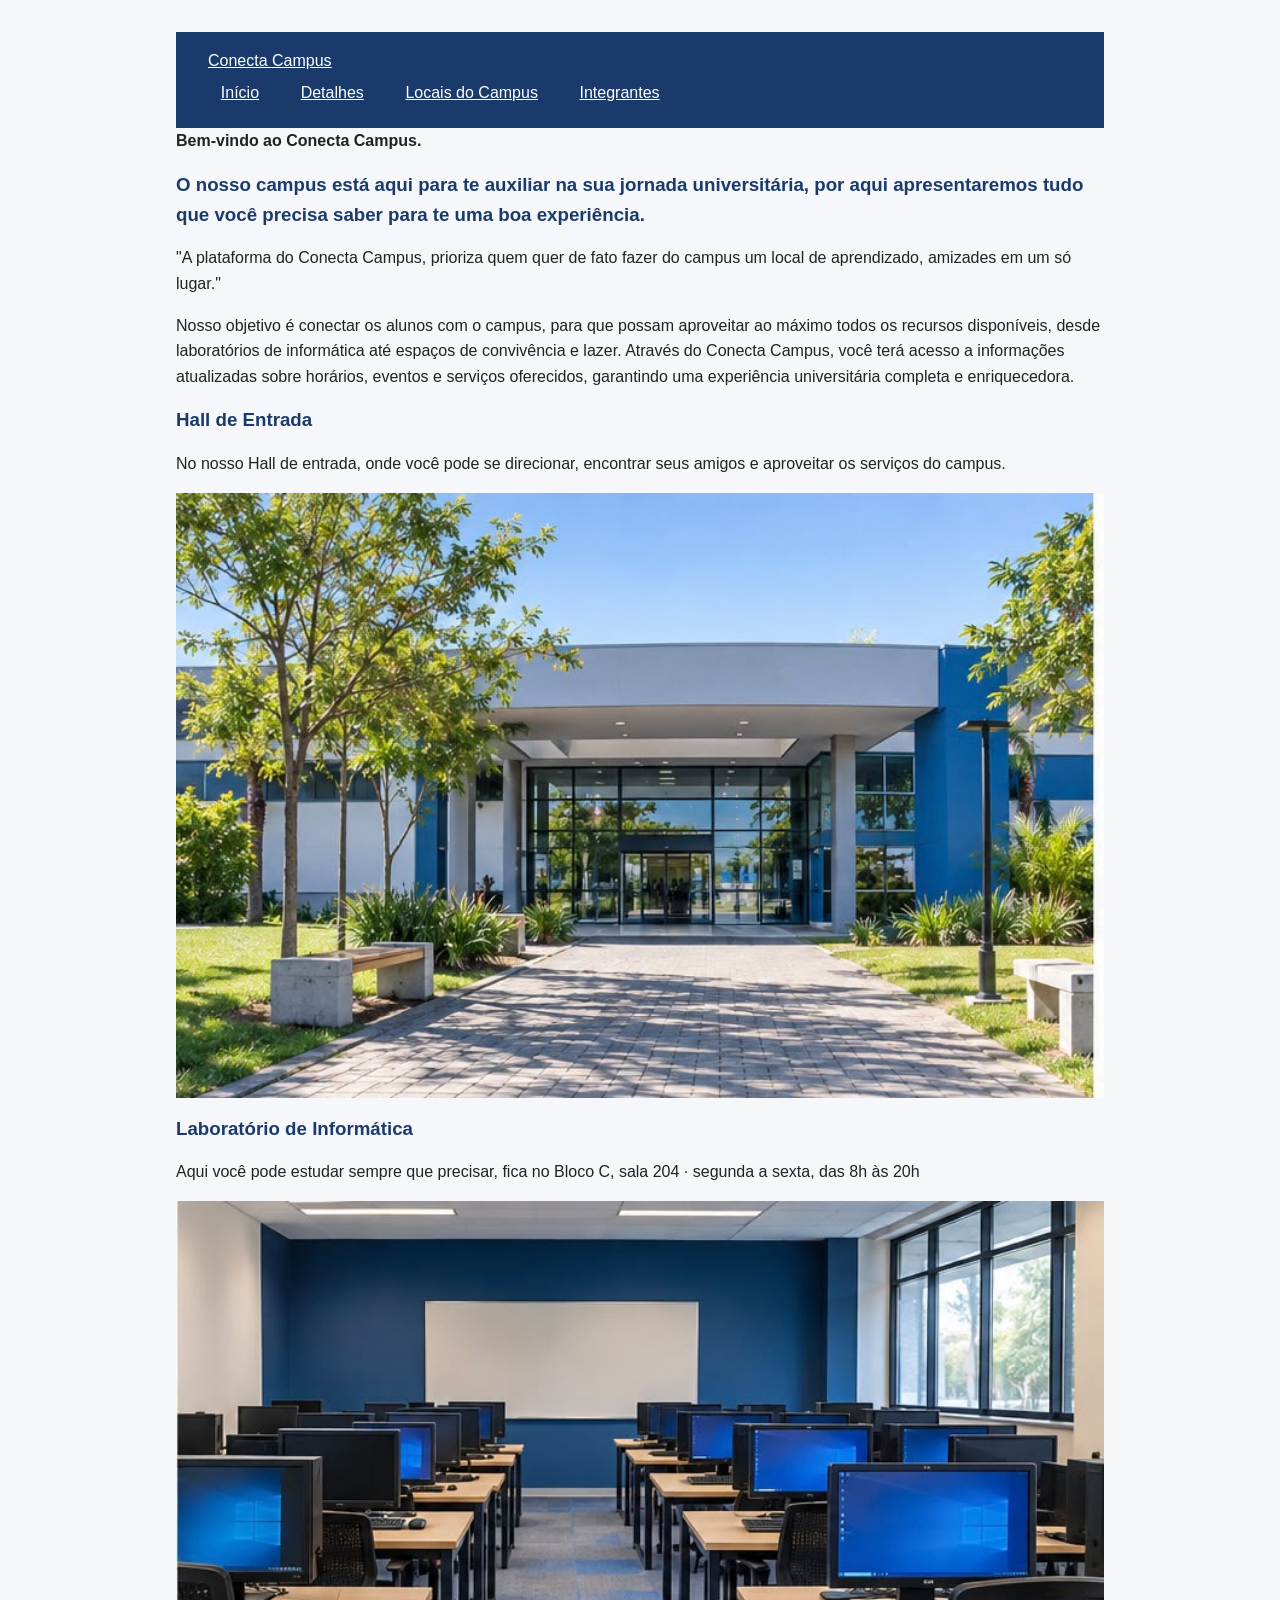
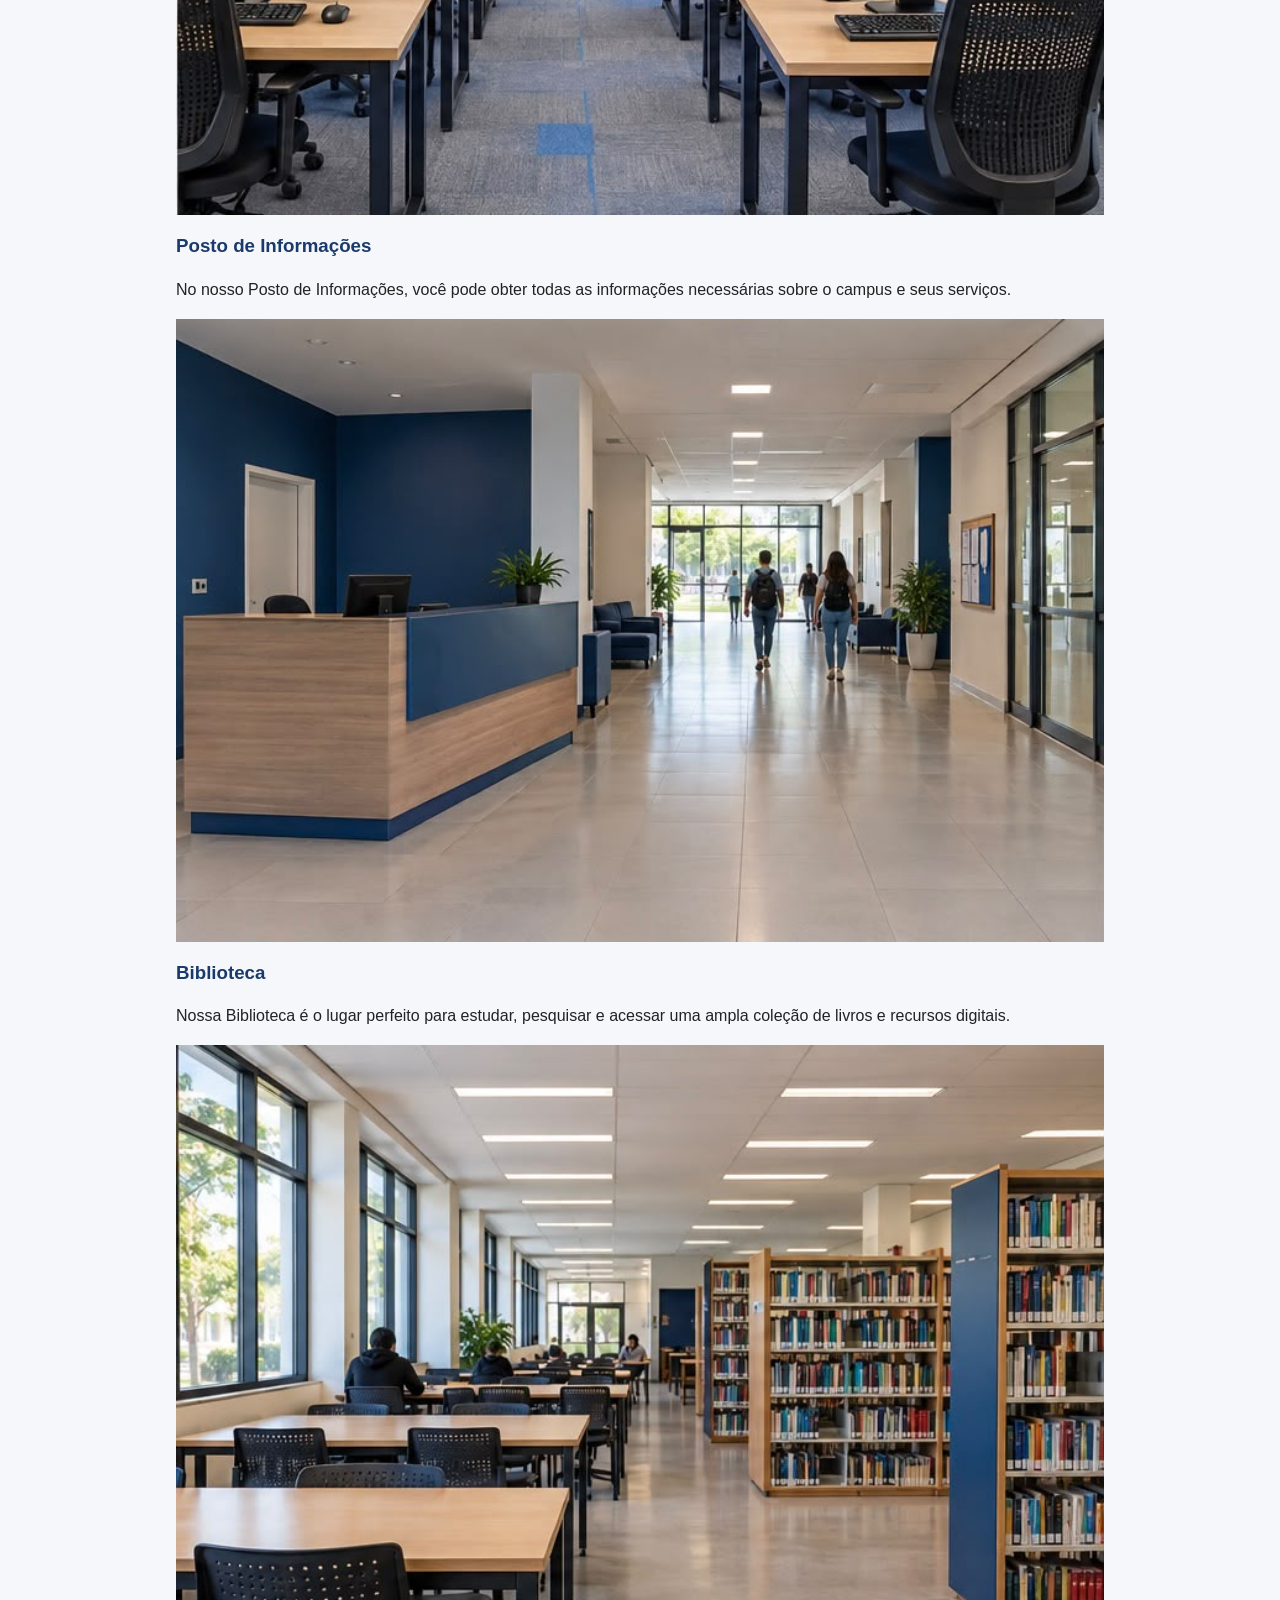
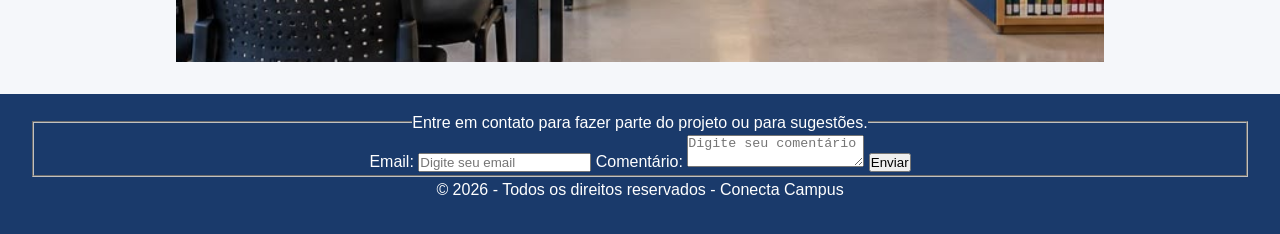
<file: index.html>
<!--
INTEGRANTES:
-RM 574718 | Cauã Gomes Veiga Sena 
-RM 576536 | Enzo de Carvalho Pescuma 
-RM 574645 | João Victor Justino
-RM 575094 | Matheus Lira
-RM 575352 | Matheus Setra da Silva
--->

<!doctype html>
<html lang="pt-br">
<head>
    <meta charset="UTF-8">
    <meta name="viewport" content="width=device-width, initial-scale=1.0">
    <title> Conecta Campus </title>
    <link rel="stylesheet" href="css/style.css">
</head>
<body> 
    
    <main>
    <header class="cabecalho">
        <div class="container cabecalho-conteudo">
            <a class="marca" href="index.html" aria-label="Conecta Campus - Página Inicial"
                >Conecta Campus</a>
           
        <nav aria-label="Navegação Principal">
                <ul class="menu">
                    <a href="index.html">Início</a>
                    <a href="./detalhes.html">Detalhes</a>
                    <a href="./locais.html">Locais do Campus</a>
                    <a href="./integrantes.html">Integrantes</a>
                   
                </ul>
            </nav>
        </div>
    </header>
 
    <section id="Inicio">
        <section class="hero" aria-labelledby="titulo-pricipal">
            <div class="container hero-conteudo">
                <p class="etiqueta"><strong>Bem-vindo ao Conecta Campus.</strong></p>
                <h1 id="titulo-pricipal">O nosso campus está aqui para te auxiliar na sua jornada universitária, por aqui apresentaremos
                    tudo que você precisa saber para te uma boa experiência.</h1>
                <p class="hero-texto">
                "A plataforma do Conecta Campus, prioriza quem quer de fato fazer do campus um local de aprendizado, amizades em um só lugar."
                </p>
                <p class="hero-texto">Nosso objetivo é conectar os alunos com o campus, para que possam aproveitar ao máximo todos os recursos disponíveis, desde laboratórios de informática até espaços de convivência e lazer. Através do Conecta Campus, você terá acesso a informações atualizadas sobre horários, eventos e serviços oferecidos, garantindo uma experiência universitária completa e enriquecedora.</p>
                </p>

            <header class="detalhe-cabecalho">
                <div>
                    <p class="etiqueta"></p>
                    <h1>Hall de Entrada</h1>
                    <p>No nosso Hall de entrada, onde você pode se direcionar, encontrar seus amigos e aproveitar os serviços do campus.</p>
                </div>
                <img src="img/hall-de-entrada.jpeg" alt="Hall de entrada" width="100%" height="1024" />
            </header>

                
            <header class="detalhe-cabecalho">
                <div>
                    <p class="etiqueta"></p>
                    <h1>Laboratório de Informática</h1>
                    <p>Aqui você pode estudar sempre que precisar, fica no Bloco C, sala 204 · segunda a sexta, das 8h às 20h</p>
                </div>
                <img src="img/img-laboratorio.png" alt="Interior do laboratório de inforamática, com mesas, computadores e um telão." width="100%" height="1024" />
            </header>

            <header class="detalhe-cabecalho">
                <div>
                    <p class="etiqueta"></p>
                    <h1>Posto de Informações</h1>
                    <p>No nosso Posto de Informações, você pode obter todas as informações necessárias sobre o campus e seus serviços.</p>
                </div>
                <img src="img/posto-de-informacoes.jpeg" alt="Posto de informações" width="100%" height="1024" />
            </header>

            <header class="detalhe-cabecalho">
                <div>
                    <p class="etiqueta"></p>
                    <h1>Biblioteca</h1>
                    <p>Nossa Biblioteca é o lugar perfeito para estudar, pesquisar e acessar uma ampla coleção de livros e recursos digitais.</p>
                </div>
                <img src="img/biblioteca.jpeg" alt="Biblioteca" width="100%" height="1024" />
            </header>

        </article>
    </section>
    </main>
 
    <footer>
        <div>
            <form>
                 <fieldset>
                     <legend>Entre em contato para fazer parte do projeto ou para sugestões.</legend>
 
                     <label for="">Email:</label>
                     <input type="email" name="" id="" placeholder="Digite seu email">
 
                     <label for="">Comentário:</label>
                    <textarea
                        name="Comentario"
                        placeholder="Digite seu comentário"
                     ></textarea>
                   
                     <input type="submit" name="enviar" value="Enviar">
                </fieldset>
            </form>
        </div>
        <p>&copy; 2026 - Todos os direitos reservados - Conecta Campus</p>
    </footer>
</body>
</html>
</file>
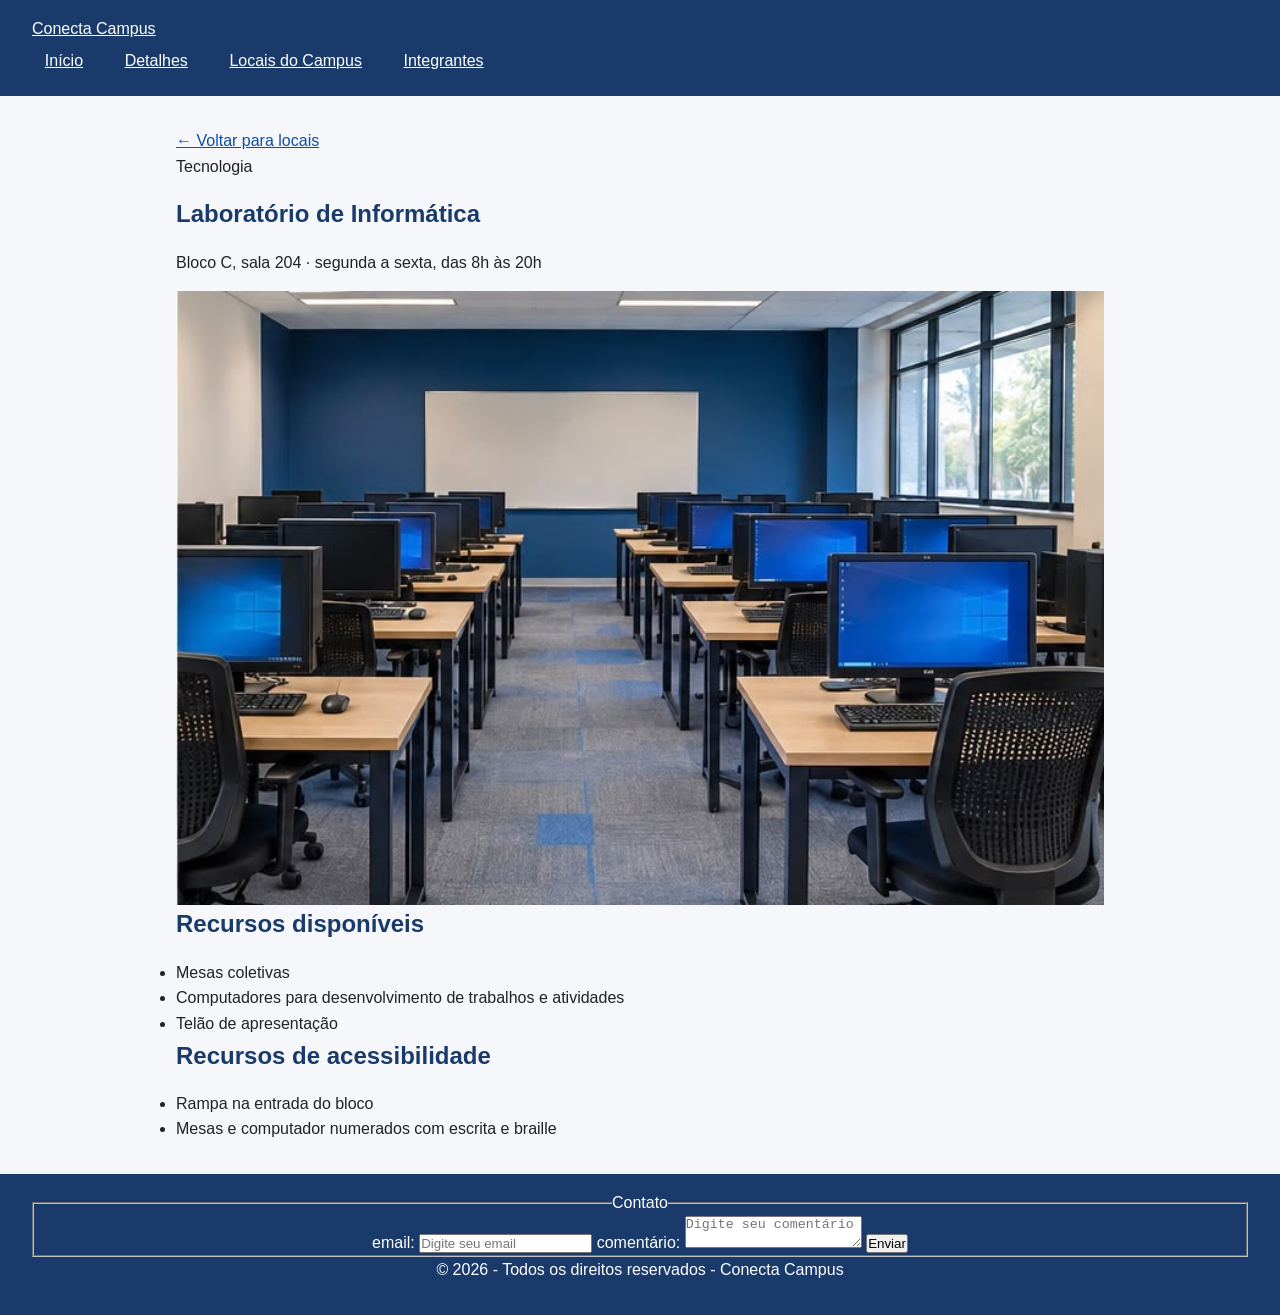
<file: detalhes.html>
<!--
INTEGRANTES:
-RM 574718 | Cauã Gomes Veiga Sena 
-RM 576536 | Enzo de Carvalho Pescuma 
-RM 574645 | João Victor Justino
-RM 575094 | Matheus Lira
-RM 575352 | Matheus Setra da Silva
--->

<!doctype html>
<html lang="pt-br">

<head>
    <meta charset="UTF-8" />
    <meta name="viewport" content="width=device-width, initial-scale=1.0" />
    <title>Conecta Campus</title>
    <link rel="stylesheet" href="./css/style.css">
</head>

<body>
    <header class="cabecalho">
        <div class="container cabecalho-conteudo">
            <a class="marca" href="index.html" aria-label="Conecta Campus - página inicial">Conecta Campus</a>
            <nav aria-label="Navegação principal">
                <ul class="menu">
                    <a href="index.html">Início</a>
                    <a href="./detalhes.html">Detalhes</a>
                    <a href="./locais.html">Locais do Campus</a>
                    <a href="./integrantes.html">Integrantes</a>
                </ul>
            </nav>
        </div>
    </header>

    <main>
        <article class="detalhe container">
            <a class="link-voltar" href="locais.html">← Voltar para locais</a>

            <header class="detalhe-cabecalho">
                <div>
                    <p class="etiqueta">Tecnologia</p>
                    <h1>Laboratório de Informática</h1>
                    <p>Bloco C, sala 204 · segunda a sexta, das 8h às 20h</p>
                </div>
                <img src="img/img-laboratorio.png" alt="Interior do laboratório de inforamática, com mesas, computadores e um telão." width="100%" height="1024" />
            </header>

            <section class="painel" aria-labelledby="titulo-recursos">
                <h2 id="titulo-recursos">Recursos disponíveis</h2>
                <ul class="lista-recursos">
                    <li>Mesas coletivas</li>
                    <li>Computadores para desenvolvimento de trabalhos e atividades</li>
                    <li>Telão de apresentação</li>
                </ul>
            </section>

            <section class="painel" aria-labelledby="titulo-acessibilidade">
                <h2 id="titulo-acessibilidade">Recursos de acessibilidade</h2>
                <ul class="lista-acessibilidade">
                    <li>Rampa na entrada do bloco</li>
                    <li>Mesas e computador numerados com escrita e braille</li>
                </ul>
            </section>
        </article>
    </main>

    <footer>
        <div>
            <form>
                <fieldset>
                    <legend>Contato</legend>

                    <label for="">email:</label>
                    <input type="email" name="email" placeholder="Digite seu email" />

                    <label for="">comentário:</label>
                    <textarea name="comentario" placeholder="Digite seu comentário"></textarea>

                    <input type="submit" name="enviar" value="Enviar" />
                </fieldset>
            </form>
        </div>
        <p>&copy; 2026 - Todos os direitos reservados - Conecta Campus</p>
    </footer>
</body>

</html>
</file>
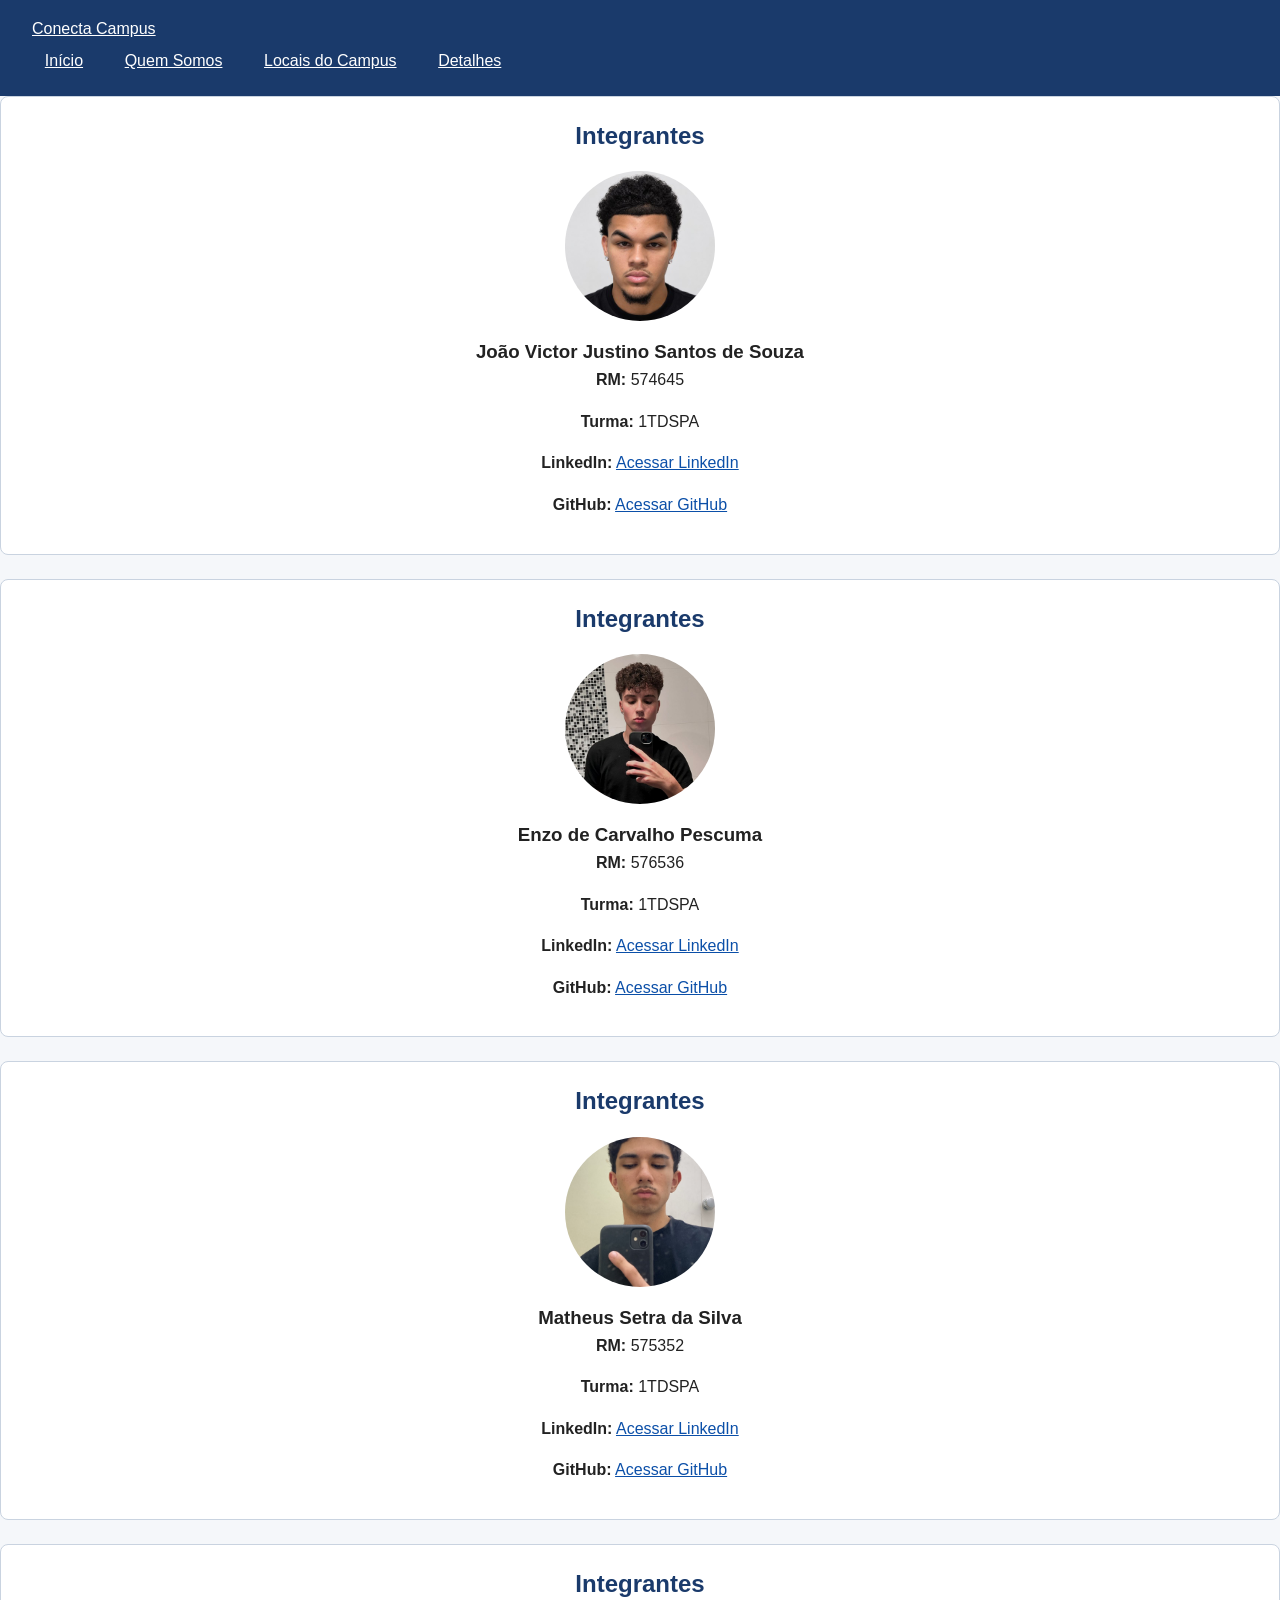
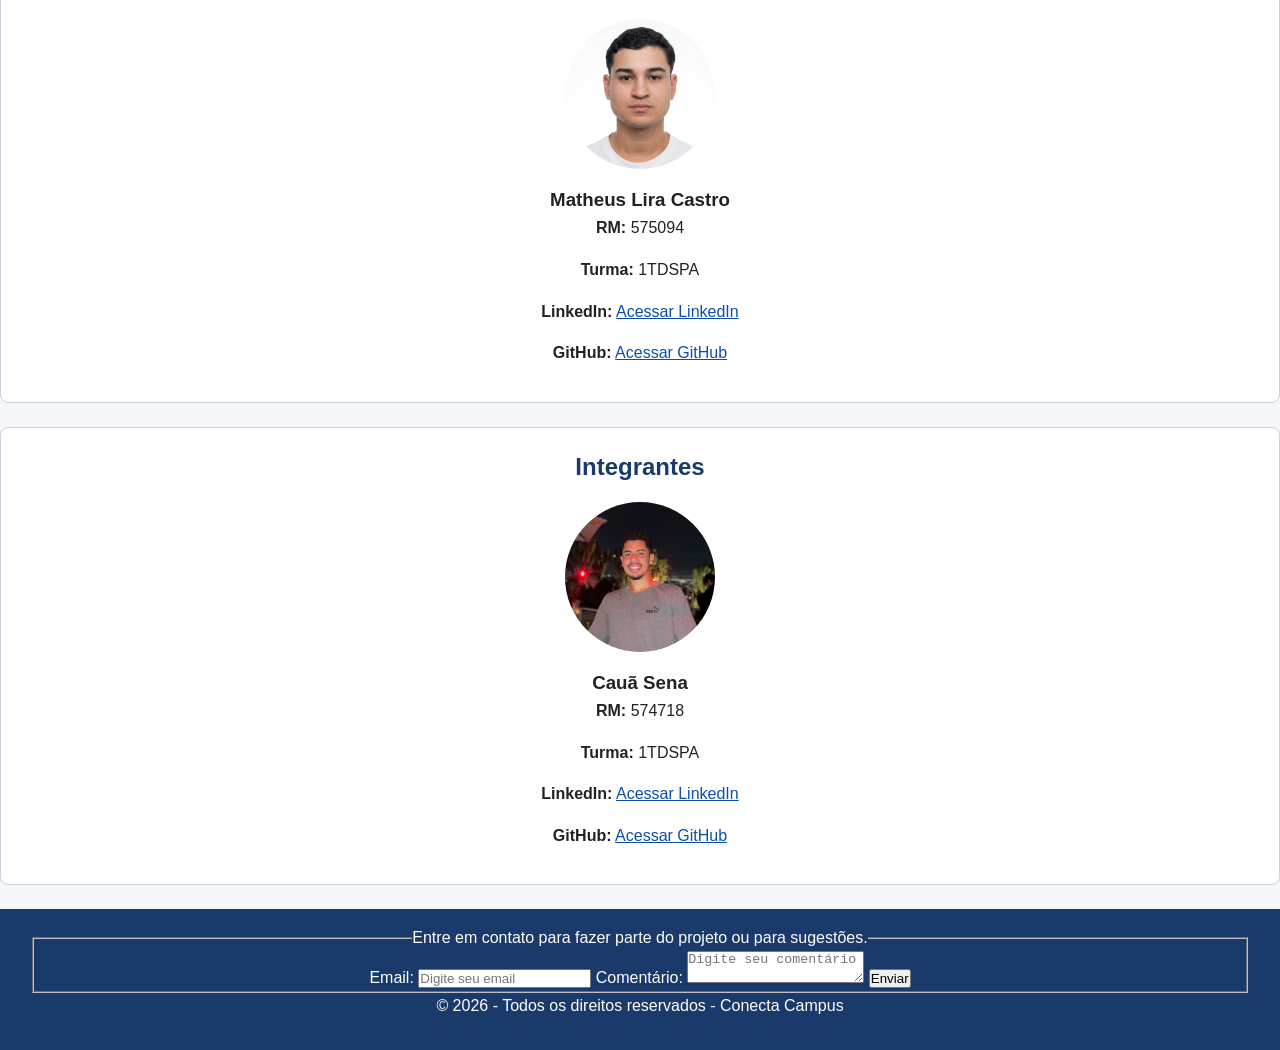
<file: integrantes.html>
<!--
INTEGRANTES:
-RM 574718 | Cauã Gomes Veiga Sena 
-RM 576536 | Enzo de Carvalho Pescuma 
-RM 574645 | João Victor Justino
-RM 575094 | Matheus Lira
-RM 575352 | Matheus Setra da Silva
--->

<!DOCTYPE html>
<html lang="pt-BR">

<head>
    <meta charset="UTF-8">
    <meta name="viewport" content="width=device-width, initial-scale=1.0">
    <title>Integrantes</title>
     <link rel="stylesheet" href="css/style.css" />
    <link rel="stylesheet" href="../css/style.css">
</head>

<body>

    
    <header>
         <div class="container cabecalho-conteudo">
            <a class="marca" href="../index.html" aria-label="Conecta Campus - Página Inicial"
                >Conecta Campus</a>
           
            <nav aria-label="Navegação Principal">
                <ul class="menu">
                    <a href="index.html">Início</a>
                    <a href="./integrantes.html">Quem Somos</a>
                    <a href="./locais.html">Locais do Campus</a>
                    <a href="./detalhes.html">Detalhes</a>
                </ul>
            </nav>
        </div>
    </header>


    <!-- INTEGRANTES -->

    <section class="integrante">
        <h2>Integrantes</h2>

        <div class="foto-integrante">
            <img src= "./img/img-integrantes/IMG_JOAO_JUSTINO.jpg" alt="Foto do integrante João Victor."
                width="200" 
                height="200"/>

            <h3>João Victor Justino Santos de Souza</h3>

            <p><strong>RM:</strong> 574645</p>
            <p><strong>Turma:</strong> 1TDSPA</p>

            <div class="links-integrante">
                <p>
                    <strong>LinkedIn:</strong>
                    <a href="https://www.linkedin.com/in/joão-justino-profile"
                       target="_blank">
                        Acessar LinkedIn
                    </a>
                </p>

                <p>
                    <strong>GitHub:</strong>
                    <a href="https://github.com/justinojoao07"
                       target="_blank">
                        Acessar GitHub
                    </a>
                </p>
            </div>
        </div>
    </section>

    <!-- INTEGRANTES -->

    <section class="integrante">
        <h2>Integrantes</h2>

        <div class="foto-integrante">
            <img src= "./img/img-integrantes/IMG_ENZO_CARVALHO.png" alt="Foto do integrante Enzo Pescuma."
                width="200" 
                height="200"/>

            <h3>Enzo de Carvalho Pescuma</h3>

            <p><strong>RM:</strong> 576536</p>
            <p><strong>Turma:</strong> 1TDSPA</p>

            <div class="links-integrante">
                <p>
                    <strong>LinkedIn:</strong>
                    <a href="https://www.linkedin.com/in/enzo-de-carvalho-pescuma-29510a431/"
                       target="_blank">
                        Acessar LinkedIn
                    </a>
                </p>

                <p>
                    <strong>GitHub:</strong>
                    <a href="https://github.com/enzxcp"
                       target="_blank">
                        Acessar GitHub
                    </a>
                </p>
            </div>
        </div>
    </section>

     <!-- INTEGRANTES -->

    <section class="integrante">
        <h2>Integrantes</h2>
    
        <div class="foto-integrante">
            <img src="./img/img-integrantes/IMG_MATHEUS_SETRA.jpeg" alt="Foto do integrante Matheus Setra." width="200"
                height="200" />
    
            <h3>Matheus Setra da Silva</h3>
    
            <p><strong>RM:</strong> 575352</p>
            <p><strong>Turma:</strong> 1TDSPA</p>
    
            <div class="links-integrante">
                <p>
                    <strong>LinkedIn:</strong>
                    <a href="https://www.linkedin.com/in/matheus-setra-b24444360/" target="_blank">
                        Acessar LinkedIn
                    </a>
                </p>
    
                <p>
                    <strong>GitHub:</strong>
                    <a href="https://github.com/ogsxtra" target="_blank">
                        Acessar GitHub
                    </a>
                </p>
            </div>
        </div>
    </section>

     <!-- INTEGRANTES -->
    <section class="integrante">
        <h2>Integrantes</h2>
    
        <div class="foto-integrante">
            <img src="./img/img-integrantes/IMG_MATHEUS_LIRA.JPG.jpeg" alt="Foto do integrante Matheus Lira." width="200" height="200" />
    
            <h3>Matheus Lira Castro</h3>
    
            <p><strong>RM:</strong> 575094</p>
            <p><strong>Turma:</strong> 1TDSPA</p>
    
            <div class="links-integrante">
                <p>
                    <strong>LinkedIn:</strong>
                    <a href="https://www.linkedin.com/in/matheusliracastro" target="_blank">
                        Acessar LinkedIn
                    </a>
                </p>
    
                <p>
                    <strong>GitHub:</strong>
                    <a href="https://github.com/MatheusLira-31" target="_blank">
                        Acessar GitHub
                    </a>
                </p>
            </div>
        </div>
    </section>
   
    <!-- INTEGRANTES -->
    <section class="integrante">
        <h2>Integrantes</h2>
    
        <div class="foto-integrante">
            <img src="./img/img-integrantes/IMG_CAUA_SENA.png" alt="Foto do integrante Cauã Sena." width="200" height="200" />
    
            <h3>Cauã Sena</h3>
    
            <p><strong>RM:</strong> 574718</p>
            <p><strong>Turma:</strong> 1TDSPA</p>
    
            <div class="links-integrante">
                <p>
                    <strong>LinkedIn:</strong>
                    <a href="https://www.linkedin.com/in/cau%C3%A3-sena/?isSelfProfile=true" target="_blank">
                        Acessar LinkedIn
                    </a>
                </p>
    
                <p>
                    <strong>GitHub:</strong>
                    <a href="https://github.com/Cauasena13" target="_blank">
                        Acessar GitHub
                    </a>
                </p>
            </div>
        </div>
    </section>

    <footer>

        <div>
            <form>
                 <fieldset>
                     <legend>Entre em contato para fazer parte do projeto ou para sugestões.</legend>
 
                     <label for="">Email:</label>
                     <input type="email" name="" id="" placeholder="Digite seu email">
 
                     <label for="">Comentário:</label>
                    <textarea
                        name="Comentario"
                        placeholder="Digite seu comentário"
                     ></textarea>
                   
                     <input type="submit" name="enviar" value="Enviar">
                </fieldset>
            </form>
        </div>
        
        <p>&copy; 2026 - Todos os direitos reservados - Conecta Campus</p>
        
    </footer>
</body>
</html>
</file>
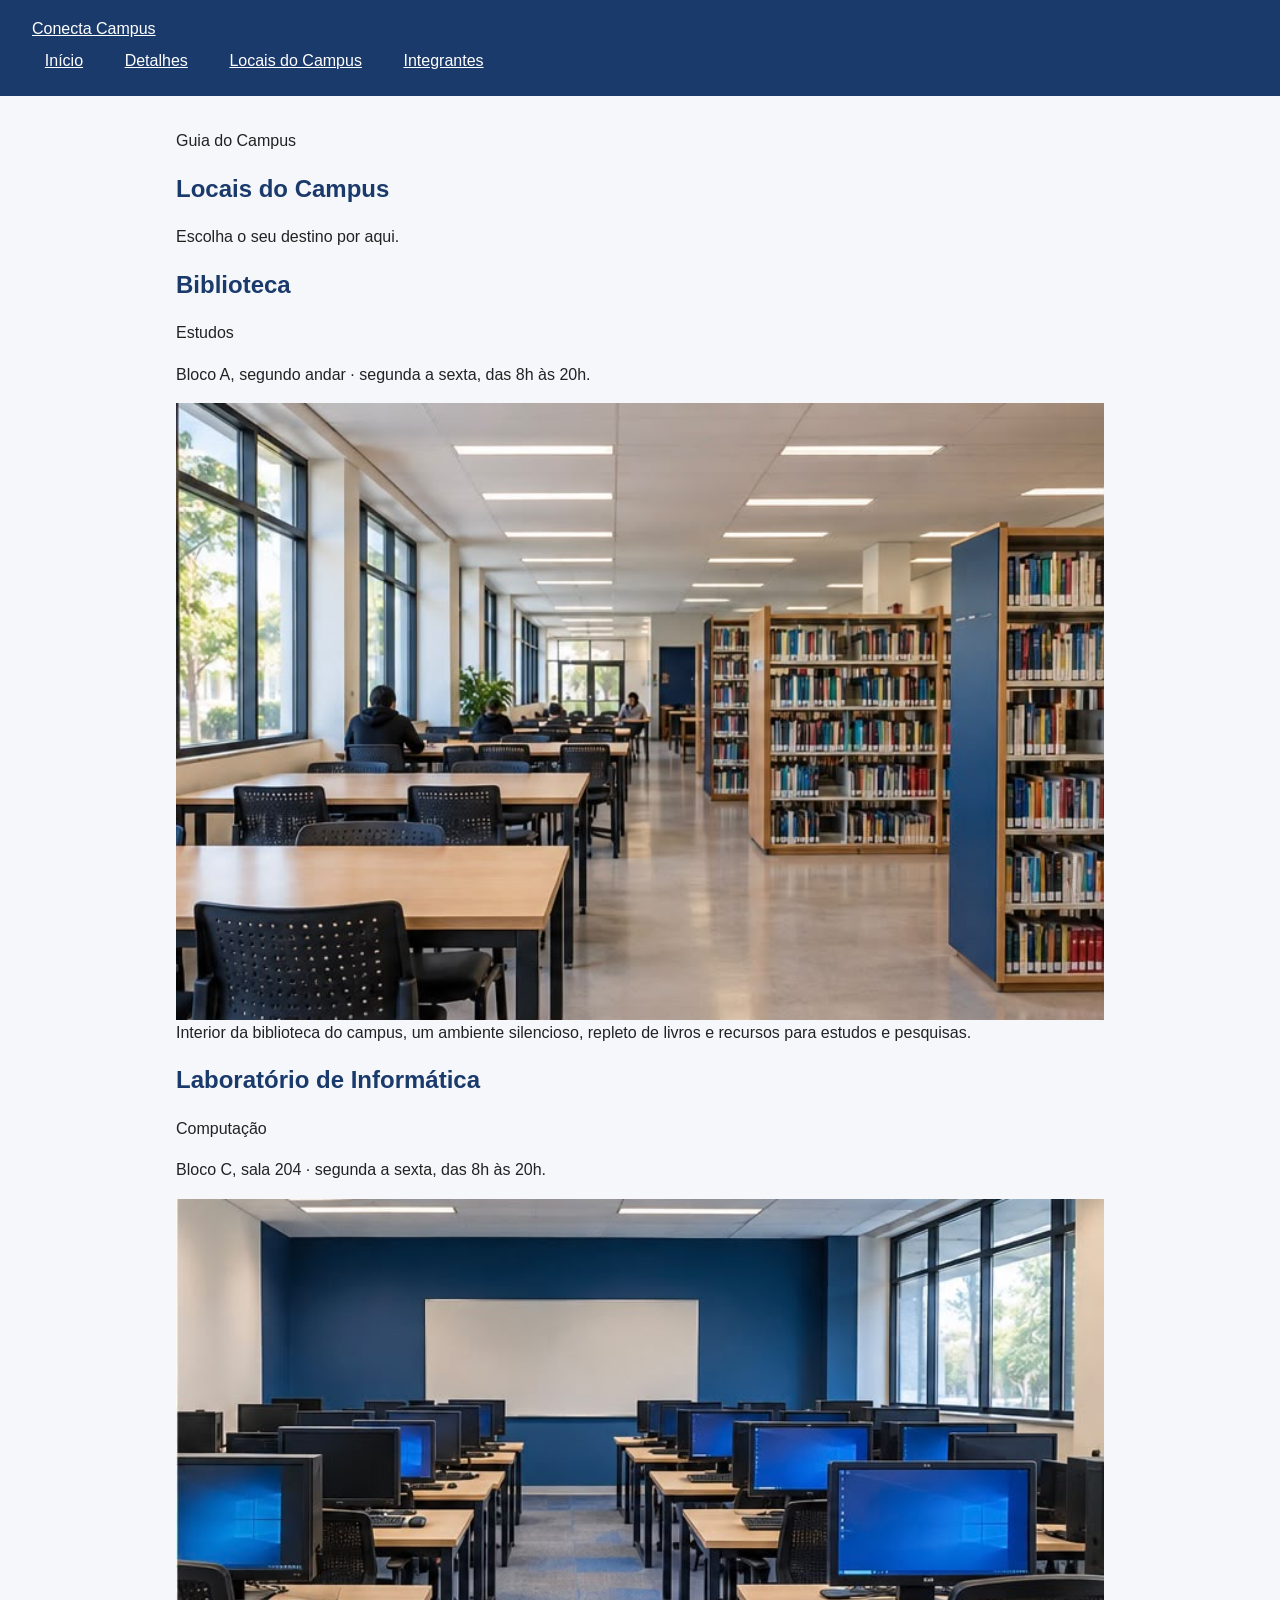
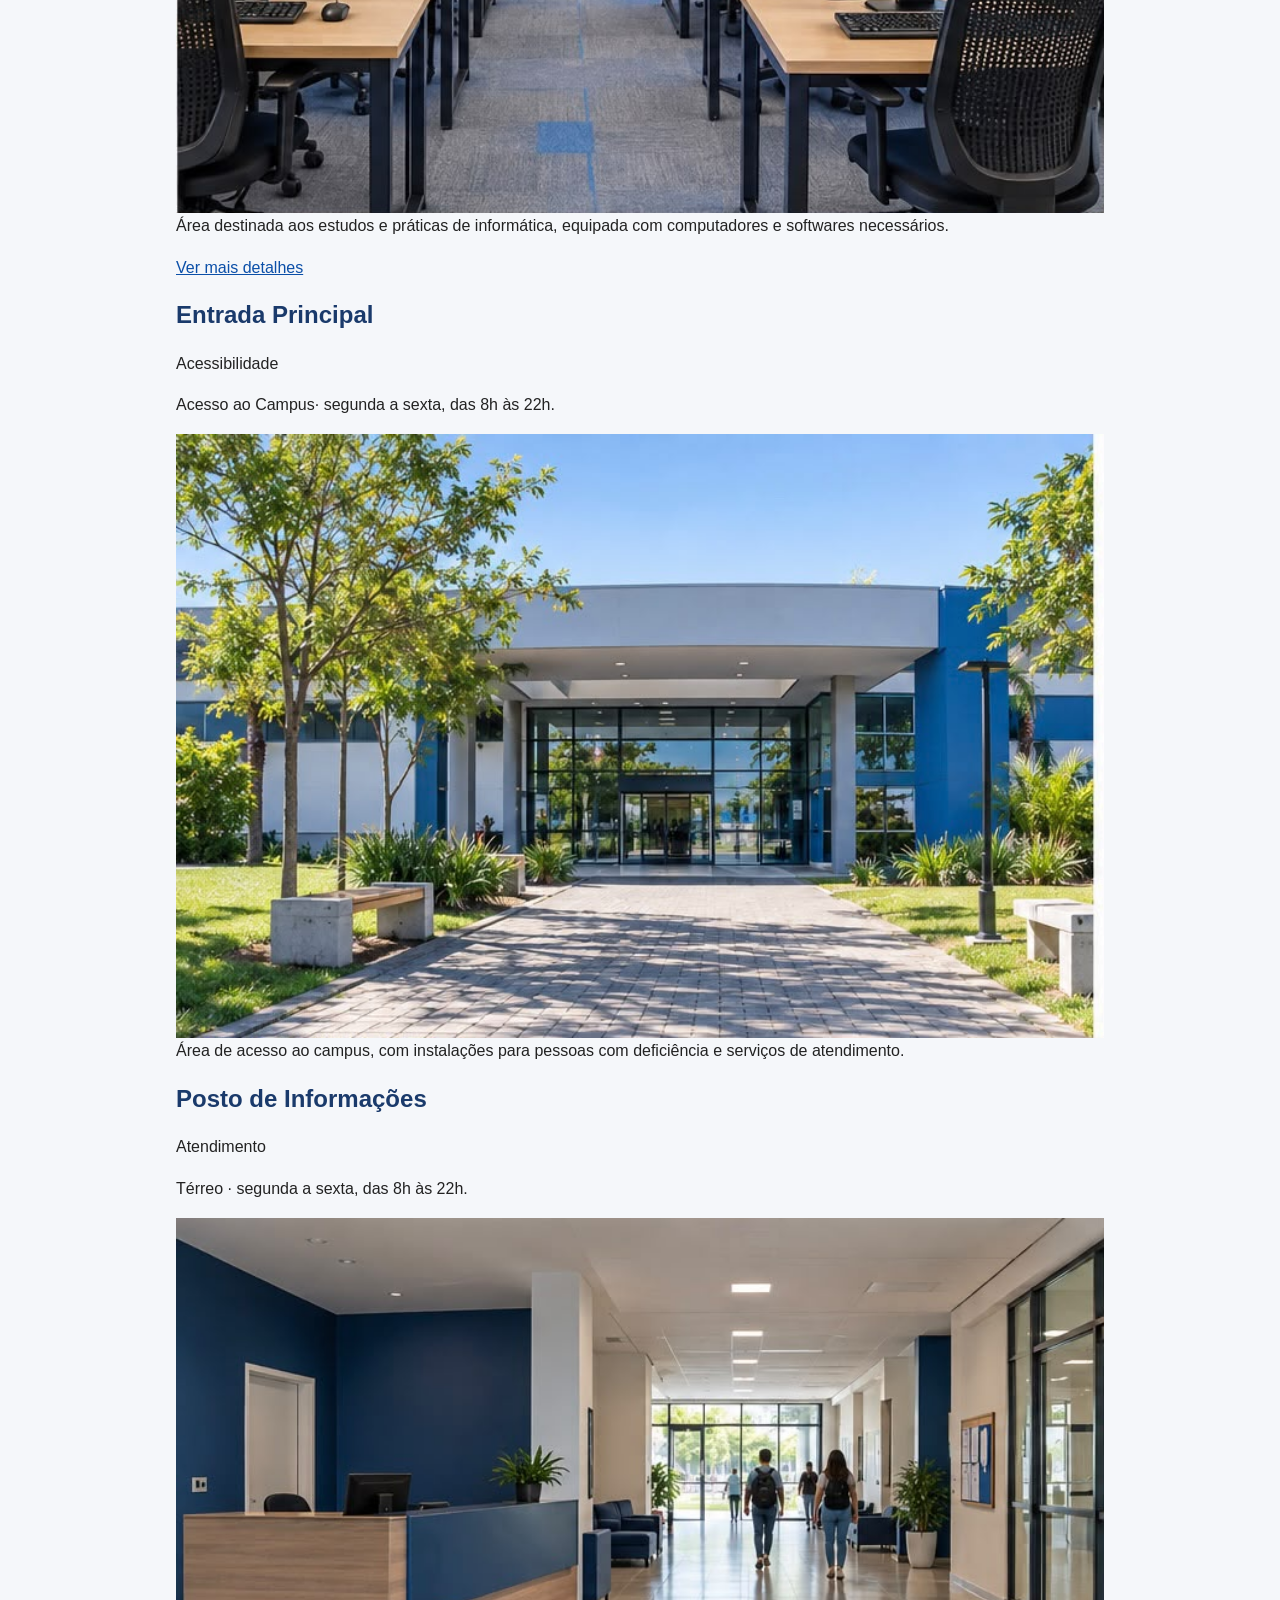
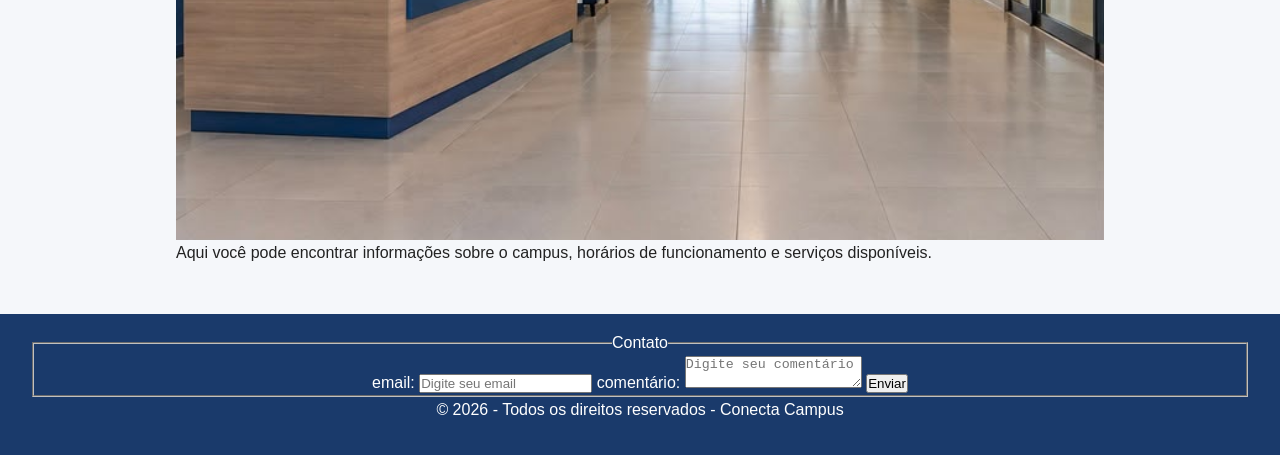
<file: locais.html>
<!--
INTEGRANTES:
-RM 574718 | Cauã Gomes Veiga Sena 
-RM 576536 | Enzo de Carvalho Pescuma 
-RM 574645 | João Victor Justino
-RM 575094 | Matheus Lira
-RM 575352 | Matheus Setra da Silva
--->

<!doctype html>
<html lang="pt-br">
    <head>
        <meta charset="UTF-8" />
        <meta name="viewport" content="width=device-width, initial-scale=1.0" />
        <title>Conecta Campus</title>
        <link rel="stylesheet" href="css/style.css" />
    </head>
    <body>
        <header>
            <div class="container cabecalho-conteudo">
                <a class="marca" href="index.html" aria-label="Conecta Campus - Página Inicial">Conecta Campus</a> 
                   
                
                <nav aria-label="Navegação Principal">
                    <ul class="menu">
                    <a href="index.html">Início</a>
                    <a href="./detalhes.html">Detalhes</a>
                    <a href="./locais.html">Locais do Campus</a>
                    <a href="./integrantes.html">Integrantes</a>
                    </ul>
                </nav>
            </div>
        </header>

          <main id="principal">
             <section id="principal" class="pagina-topo" aria-labelledby="titulo-locais">
                 <div class="container">
                 <p class="etiqueta">Guia do Campus</p>
                 <h1 id="titulo-locais">Locais do Campus</h1>
                 <p>Escolha o seu destino por aqui.</p>
                 </div>
             </section>

             <section class="secao" aria-label="Guia do Campus">
                <div class="container grade-locais">

                    <article class="local">
                        <h2>Biblioteca</h2>
                        <p>Estudos</p>
                        <p>Bloco A, segundo andar · segunda a sexta, das 8h às 20h.</p>
                        <img src="img/biblioteca.jpeg" alt="Biblioteca do Campus" 
                        width="100%" height="1024" />
                        <p>Interior da biblioteca do campus, um ambiente silencioso, repleto de livros e recursos para estudos e pesquisas.</p>
                    </article>

                    <article class="local">
                        <h2>Laboratório de Informática</h2>
                        <p>Computação</p>
                        <p>Bloco C, sala 204 · segunda a sexta, das 8h às 20h.</p>
                        <img src="img/img-laboratorio.png" alt="Laboratório de Informática" 
                        width="100%" height="1024" />
                        <p>Área destinada aos estudos e práticas de informática, equipada com computadores e softwares necessários.</p>
                        <p><a href="detalhes.html">Ver mais detalhes</a></p>
                    </article>

                    <article class="local">
                        <h2>Entrada Principal</h2>
                        <p>Acessibilidade</p>
                        <p>Acesso ao Campus· segunda a sexta, das 8h às 22h.</p>
                        <img src="img/hall-de-entrada.jpeg" alt="Entrada Principal do Campus" 
                        width="100%" height="1024" />
                        <p>Área de acesso ao campus, com instalações para pessoas com deficiência e serviços de atendimento.</p>
                    </article>

                    <article class="local">
                        <h2>Posto de Informações</h2>
                        <p>Atendimento</p>
                        <p>Térreo · segunda a sexta, das 8h às 22h.</p>
                        <img src="img/posto-de-informacoes.jpeg" alt="Posto de Informações do Campus" 
                        width="100%" height="1024" />
                        <p>Aqui você pode encontrar informações sobre o campus, horários de funcionamento e serviços disponíveis.</p>
                    </article>
                </div>  
             </section>
             </main>    

             <footer>
                <div>
                    <form>
                        <fieldset>
                            <legend>Contato</legend>

                            <label for="">email:</label>
                            <input type="email" name="email" placeholder="Digite seu email" />

                            <label for="">comentário:</label>
                            <textarea name="comentario" placeholder="Digite seu comentário"></textarea>
                            <input type="submit" name="enviar" value="Enviar" />
                        </fieldset>
                    </form>
                </div>
                <p>&copy; 2026 - Todos os direitos reservados - Conecta Campus</p>
             </footer>
     </body>
</html>
</file>
<file: css/style.css>
/*
INTEGRANTES:
-RM 574718 | Cauã Gomes Veiga Sena 
-RM 576536 | Enzo de Carvalho Pescuma 
-RM 574645 | João Victor Justino
-RM 575094 | Matheus Lira
-RM 575352 | Matheus Setra da Silva
*/

* {
  margin: 0;
  padding: 0;
  box-sizing: border-box;
}

html {
  font-family: Arial, sans-serif;
  font-size: 100%;
}

body {
  background-color: #f5f7fa;
  color: #222222;
  line-height: 1.6;
}

h1, h2 {
  color: #1a3a6b;
  margin-bottom: 1rem;
}

p {
  margin-bottom: 1rem;
}

img {
  max-width: 100%;
  height: auto;
  display: block;
}

a {
  color: #0b4fa8;
}

a:hover {
  background-color: #e3ecf9;
  text-decoration: none;
}

a:focus-visible {
  outline: 3px solid #d97706;
  outline-offset: 2px;
}

header:has(nav),
footer:not(:has(h2)):not(:has(img)) {
  background-color: #1a3a6b;
  color: #ffffff;
  padding: 1rem 2rem;
}

footer:not(:has(h2)):not(:has(img)) {
  text-align: center;
}

#cabecalho-principal {
  border-bottom: 4px solid #d97706;
}

header:has(nav) a {
  color: #ffffff;
}

header:has(nav) a:hover {
  background-color: #0f2548;
}

nav ul {
  list-style: none;
  display: flex;
  gap: 1rem;
}

nav a {
  display: inline-block;
  padding: 0.4em 0.8em;
}

main {
  max-width: 960px;
  margin: 0 auto;
  padding: 2rem 1rem;
}

.card,
.integrante {
  background-color: #ffffff;
  border: 1px solid #c9d3e0;
  border-radius: 8px;
  padding: 1.25em;
  margin-bottom: 1.5rem;
}

.card img {
  height: 240px;
  object-fit: cover;
}

.integrante {
  text-align: center;
}

.integrante img {
  width: 150px;
  height: 150px;
  object-fit: cover;
  border-radius: 50%;
  margin: 0 auto 1rem;
}
</file>
